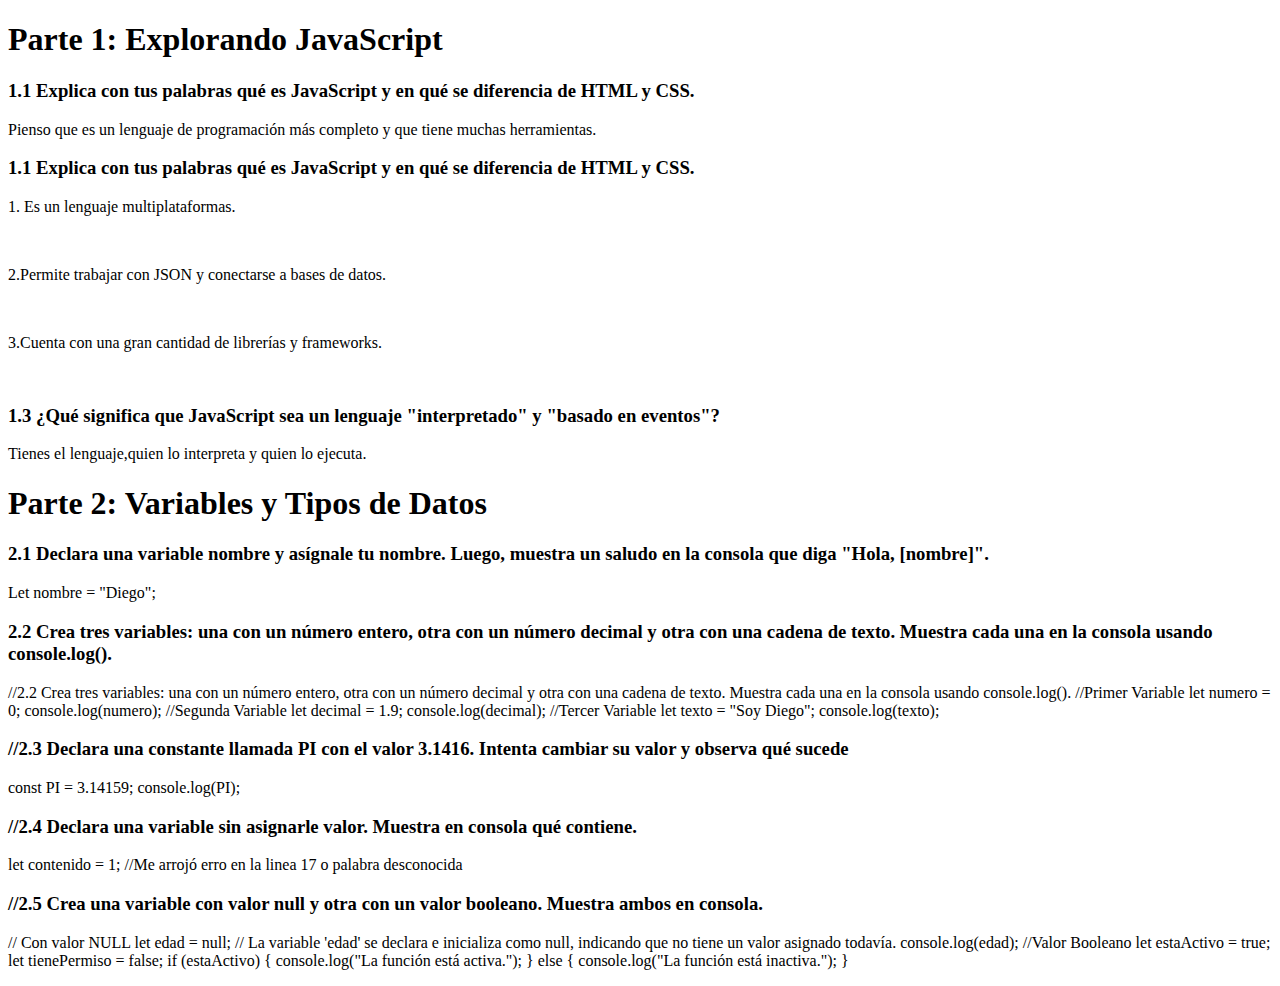
<file: Semana1/taller práctico.html>
<!DOCTYPE html>
<html lang="en">
<head>
    <meta charset="UTF-8">
    <meta name="viewport" content="width=device-width, initial-scale=1.0">
    <title>Document</title>
</head>
<body>
   <h1>Parte 1: Explorando JavaScript</h1>
        <h3>1.1 Explica con tus palabras qué es JavaScript y en qué se diferencia de HTML y CSS.</h3>
            <p>Pienso que es un lenguaje de programación más completo y que tiene muchas herramientas.</p>
        <h3>1.1 Explica con tus palabras qué es JavaScript y en qué se diferencia de HTML y CSS.</h3>
            <p> 1. Es un lenguaje multiplataformas.</p><br>
            <p>2.Permite trabajar con JSON y conectarse a bases de datos.</p><br>
            <p>3.Cuenta con una gran cantidad de librerías y frameworks.</p><br>

    <h3>1.3 ¿Qué significa que JavaScript sea un lenguaje "interpretado" y "basado en eventos"?</h3>
        <p>Tienes el lenguaje,quien lo interpreta y quien lo ejecuta.</p>

    <h1>Parte 2: Variables y Tipos de Datos</h1>
        <h3>2.1 Declara una variable nombre y asígnale tu nombre. Luego, muestra un saludo en la consola que diga "Hola, [nombre]".</h3>
        <P> Let nombre = "Diego";</P>

        <h3>2.2 Crea tres variables: una con un número entero, otra con un número decimal y otra con una cadena de texto. Muestra cada una en la consola usando console.log().</h3>
        <p>//2.2 Crea tres variables: una con un número entero, otra con un número decimal y otra con una cadena de texto. Muestra cada una en la consola usando        console.log().
            //Primer Variable
            let numero = 0;
            console.log(numero);
            //Segunda Variable
            let decimal = 1.9;
            console.log(decimal);
            //Tercer Variable
            let texto = "Soy Diego";
            console.log(texto);</p>
        <h3>//2.3 Declara una constante llamada PI con el valor 3.1416. Intenta cambiar su valor y observa qué sucede</h3>
        <p>const PI = 3.14159;
            console.log(PI);</p>
        <h3>//2.4 Declara una variable sin asignarle valor. Muestra en consola qué contiene.</h3>
            <p>let contenido = 1;
            //Me arrojó erro en la linea 17 o palabra desconocida</p>

        <h3>//2.5 Crea una variable con valor null y otra con un valor booleano. Muestra ambos en consola.</h3>
                <p>// Con valor NULL
                    let edad = null; // La variable 'edad' se declara e inicializa como null, indicando que no tiene un valor asignado todavía.
                    console.log(edad);

                    //Valor Booleano    
                    let estaActivo = true;
                    let tienePermiso = false;
                    if (estaActivo) {
                    console.log("La función está activa.");
                    } else {
                    console.log("La función está inactiva.");
                    }
                </p>
                
                <script src="variables.js"></script>
</body>
</html>
</file>
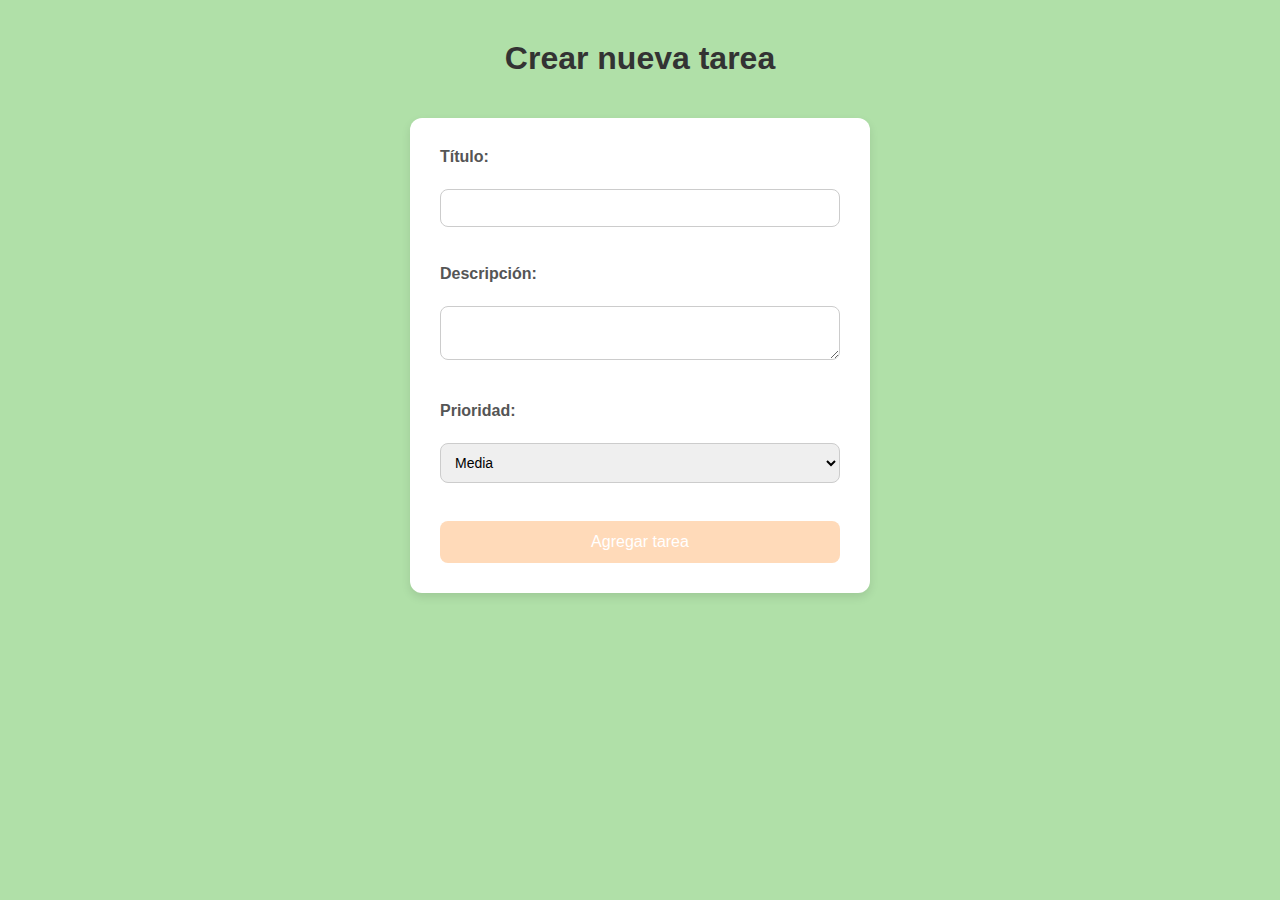
<file: Trainings/tasklist.html>
<!DOCTYPE html>
<html lang="es">
<head>
  <meta charset="UTF-8">
  <title>Agregar Tarea</title>
  <link rel="stylesheet" href="style.css">
</head>
<body>
  <h1>Crear nueva tarea</h1>

  <form id="form-tarea">
    <label for="titulo">Título:</label><br>
    <input type="text" id="titulo" required><br><br>

    <label for="descripcion">Descripción:</label><br>
    <textarea id="descripcion" required></textarea><br><br>

    <label for="prioridad">Prioridad:</label><br>
    <select id="prioridad">
      <option value="alta">Alta</option>
      <option value="media" selected>Media</option>
      <option value="baja">Baja</option>
    </select><br><br>


    <button type="submit">Agregar tarea</button>
  </form>

  <div id="mensaje"></div>

  <!-- Enlace al archivo JS externo -->
  <script src="tasklist.js"></script>
</body>
</html>
</file>
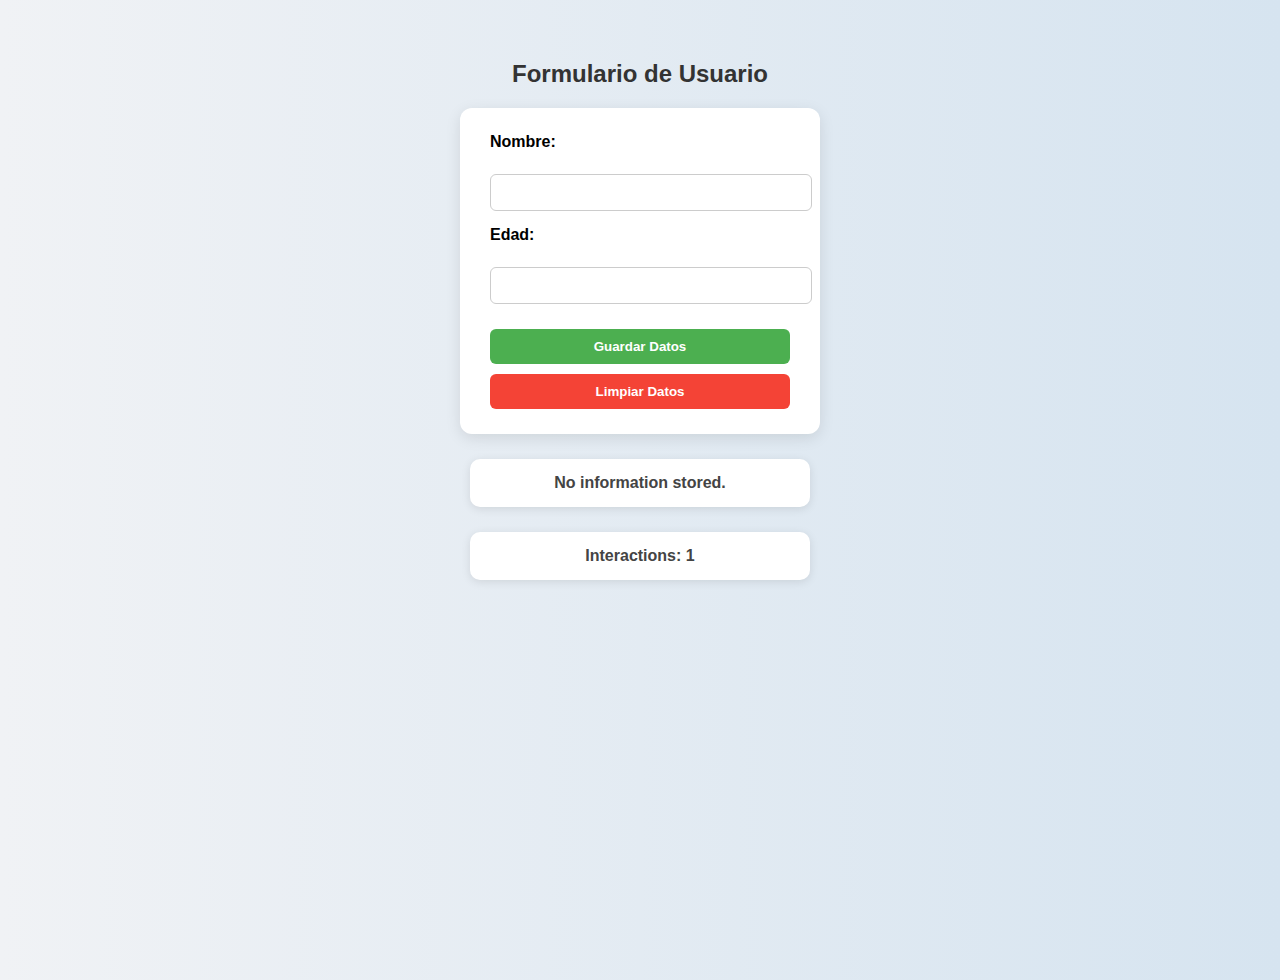
<file: Week 4/manipuldacion.html>
<!DOCTYPE html>
<html lang="es">
<head>
  <meta charset="UTF-8" />
  <title>Manipulación DOM</title>
  <link rel="stylesheet" href="style.css" />
</head>
<body>

  <h2>Formulario de Usuario</h2>
  <form id="userForm">
    <label for="name">Nombre:</label><br />
    <input type="text" id="name" required /><br />

    <label for="age">Edad:</label><br />
    <input type="number" id="age" required /><br />

    <button type="button" id="saveBtn">Guardar Datos</button>
    <button type="button" id="clearBtn">Limpiar Datos</button>
  </form>

  <div id="output">Cargando datos...</div>
  <div id="contador">Interacciones: 0</div>

  <script src="script.js"></script>
</body>
</html>
</file>
<file: Trainings/style.css>
/* Fuente base y estilo general */
body {
  font-family: Arial, sans-serif;
  background-color:#B0E0A8;
  margin: 0;
  padding: 0;
  display: flex;
  flex-direction: column;
  align-items: center;
}

/* Título principal */
h1 {
  color: #333;
  margin-top: 40px;
}

/* Estilo del formulario */
form {
  background-color: #ffffff;
  padding: 30px;
  margin-top: 20px;
  border-radius: 12px;
  box-shadow: 0 4px 10px rgba(0, 0, 0, 0.1);
  width: 90%;
  max-width: 400px;
}

/* Etiquetas */
label {
  font-weight: bold;
  color: #555;
  display: block;
  margin-bottom: 5px;
}

/* Campos de entrada y textarea */
input[type="text"],
textarea,
select {
  width: 100%;
  padding: 10px;
  border: 1px solid #ccc;
  border-radius: 8px;
  margin-bottom: 20px;
  box-sizing: border-box;
  font-size: 14px;
}

/* Botón */
button {
  background-color: #FFDAB9;
  color: white;
  padding: 12px;
  border: none;
  border-radius: 8px;
  width: 100%;
  font-size: 16px;
  cursor: pointer;
  transition: background-color 0.3s;
}

button:hover {
  background-color: #45a049;
}

/* Mensaje */
#mensaje {
  margin-top: 20px;
  font-size: 16px;
  color: #007bff;
  text-align: center;
}
</file>
<file: Week 4/style.css>
body {
  font-family: 'Segoe UI', sans-serif;
  background: linear-gradient(to right, #f0f2f5, #d6e4f0);
  display: flex;
  flex-direction: column;
  align-items: center;
  padding: 40px;
  min-height: 100vh;
  margin: 0;
}

h2 {
  color: #333;
  margin-bottom: 20px;
}


form {
  background-color: #fff;
  padding: 25px 30px;
  border-radius: 12px;
  box-shadow: 0 4px 15px rgba(0, 0, 0, 0.1);
  width: 300px;
}

label {
  display: block;
  margin-bottom: 5px;
  font-weight: 600;
}

input {
  width: 100%;
  padding: 10px;
  margin-bottom: 15px;
  border: 1px solid #ccc;
  border-radius: 6px;
  transition: border-color 0.3s;
}

input:focus {
  border-color: #4a90e2;
  outline: none;
}


button {
  width: 100%;
  padding: 10px;
  margin-top: 10px;
  border: none;
  border-radius: 6px;
  font-weight: bold;
  cursor: pointer;
  transition: background-color 0.3s, transform 0.2s;
}

#saveBtn {
  background-color: #4CAF50;
  color: white;
}

#saveBtn:hover {
  background-color: #45a049;
  transform: scale(1.02);
}

#clearBtn {
  background-color: #f44336;
  color: white;
}

#clearBtn:hover {
  background-color: #e53935;
  transform: scale(1.02);
}


#output, #contador {
  margin-top: 25px;
  background-color: #fff;
  padding: 15px 20px;
  border-radius: 10px;
  width: 300px;
  text-align: center;
  box-shadow: 0 2px 10px rgba(0, 0, 0, 0.1);
  font-weight: 600;
  color: #444;
}
</file>
